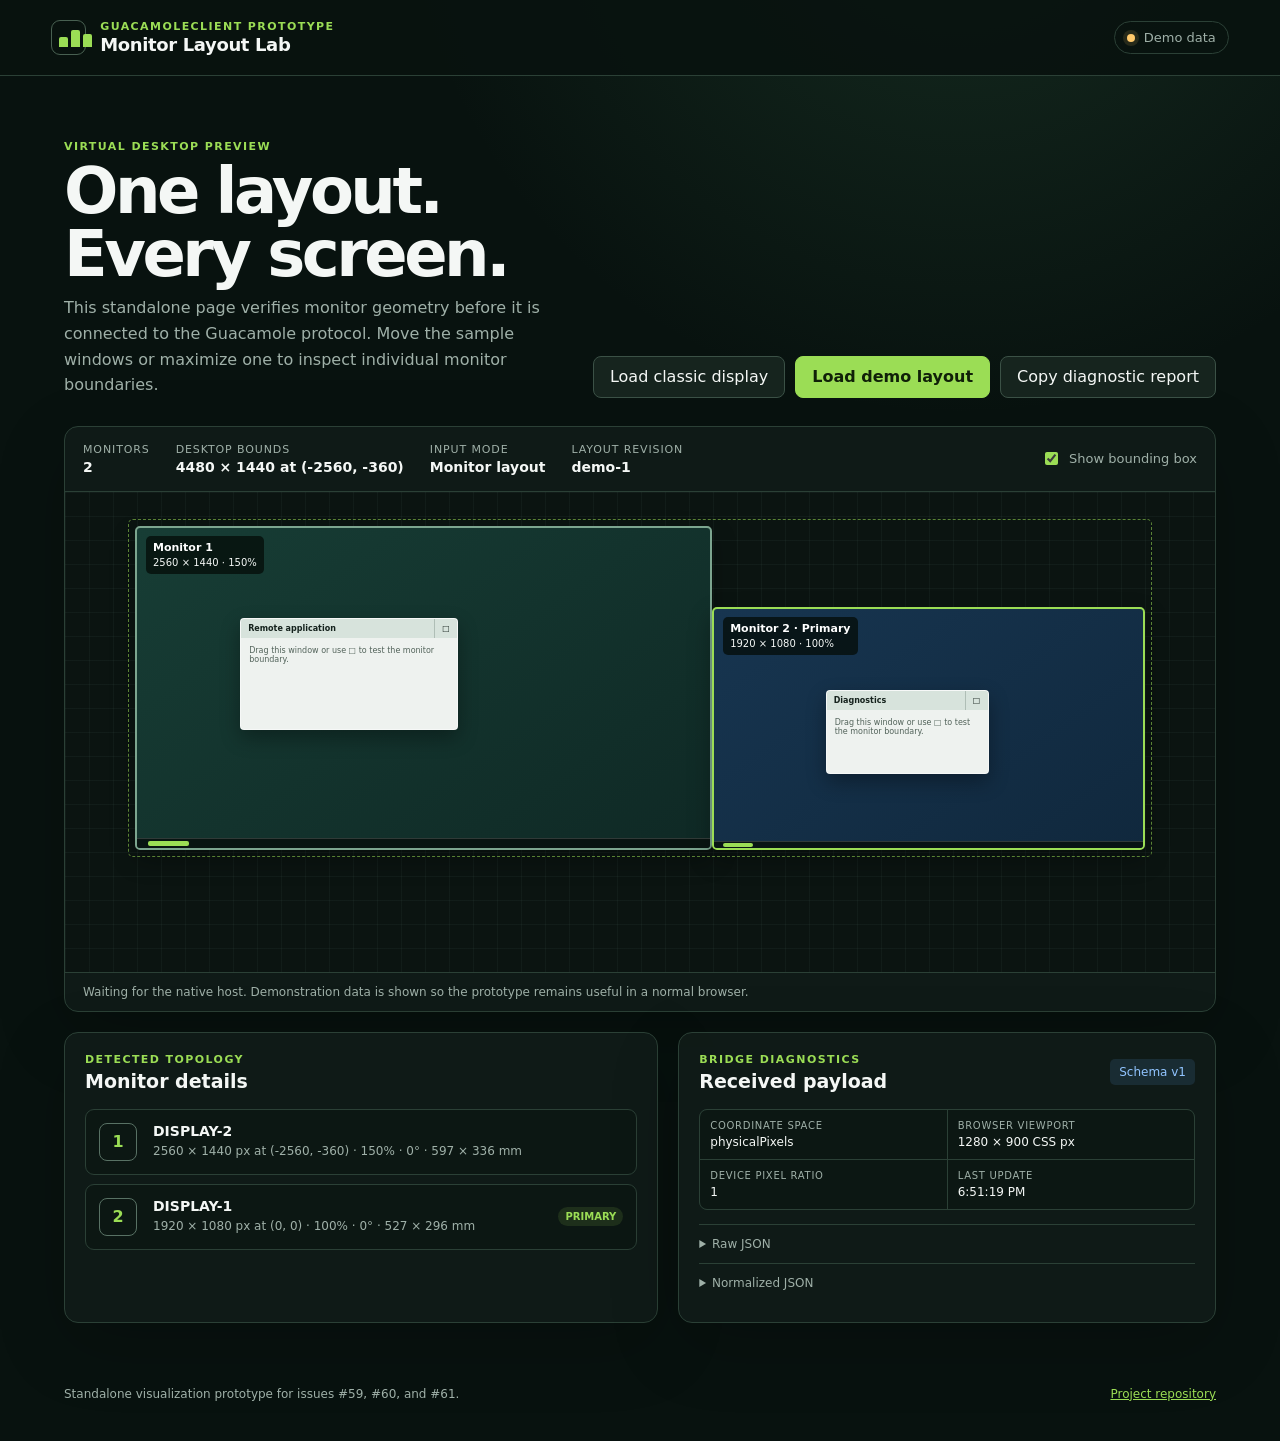
<file: docs/monitor-layout-prototype/index.html>
﻿<!doctype html>
<html lang="en">
<head>
  <meta charset="utf-8">
  <meta name="viewport" content="width=device-width, initial-scale=1">
  <meta name="description" content="Visualize monitor geometry reported by the native GuacamoleClient host.">
  <meta name="guacamole-client-profile-kind" content="monitor-layout-prototype-v1">
  <meta http-equiv="Content-Security-Policy" content="default-src 'self'; script-src 'self'; style-src 'self'; img-src 'self' data:; object-src 'none'; base-uri 'none'; form-action 'none'">
  <title>Monitor Layout Lab · GuacamoleClient</title>
  <link rel="stylesheet" href="styles.css">
</head>
<body>
  <header class="topbar">
    <div class="brand">
      <span class="brand-mark" aria-hidden="true"><i></i><i></i><i></i></span>
      <div>
        <p class="eyebrow">GuacamoleClient prototype</p>
        <h1>Monitor Layout Lab</h1>
      </div>
    </div>
    <div class="connection-state" id="connectionState" data-state="demo">
      <span class="state-dot" aria-hidden="true"></span>
      <span id="connectionStateText">Demo data</span>
    </div>
  </header>

  <main>
    <section class="hero" aria-labelledby="workspaceHeading">
      <div>
        <p class="eyebrow">Virtual desktop preview</p>
        <h2 id="workspaceHeading">One layout. Every screen.</h2>
        <p class="hero-copy">This standalone page verifies monitor geometry before it is connected to the Guacamole protocol. Move the sample windows or maximize one to inspect individual monitor boundaries.</p>
      </div>
      <div class="hero-actions">
        <button class="button" id="loadClassicButton" type="button">Load classic display</button>
        <button class="button button-primary" id="loadDemoButton" type="button">Load demo layout</button>
        <button class="button" id="copyReportButton" type="button">Copy diagnostic report</button>
      </div>
    </section>

    <section class="workspace-card" aria-label="Monitor layout visualization">
      <div class="workspace-toolbar">
        <div class="metric"><span>Monitors</span><strong id="monitorCount">0</strong></div>
        <div class="metric"><span>Desktop bounds</span><strong id="desktopBounds">—</strong></div>
        <div class="metric"><span>Input mode</span><strong id="inputMode">—</strong></div>
        <div class="metric"><span>Layout revision</span><strong id="layoutRevision">—</strong></div>
        <label class="toggle"><input id="showBoundingBox" type="checkbox" checked><span>Show bounding box</span></label>
      </div>
      <div class="stage" id="stage">
        <div class="desktop-canvas" id="desktopCanvas" aria-live="polite"></div>
      </div>
      <p class="stage-hint" id="stageHint">Waiting for the native host. Demonstration data is shown so the prototype remains useful in a normal browser.</p>
    </section>

    <section class="details-grid">
      <article class="panel monitor-panel">
        <div class="panel-heading">
          <div><p class="eyebrow">Detected topology</p><h2>Monitor details</h2></div>
        </div>
        <div class="monitor-list" id="monitorList"></div>
      </article>

      <article class="panel diagnostics-panel">
        <div class="panel-heading">
          <div><p class="eyebrow">Bridge diagnostics</p><h2>Received payload</h2></div>
          <span class="schema-badge" id="schemaBadge">Schema v1</span>
        </div>
        <div class="warning-list" id="warningList" aria-live="polite"></div>
        <dl class="diagnostic-summary">
          <div><dt>Coordinate space</dt><dd id="coordinateSpace">—</dd></div>
          <div><dt>Browser viewport</dt><dd id="viewportSize">—</dd></div>
          <div><dt>Device pixel ratio</dt><dd id="devicePixelRatio">—</dd></div>
          <div><dt>Last update</dt><dd id="lastUpdate">—</dd></div>
        </dl>
        <details>
          <summary>Raw JSON</summary>
          <pre id="rawJson"></pre>
        </details>
        <details>
          <summary>Normalized JSON</summary>
          <pre id="normalizedJson"></pre>
        </details>
      </article>
    </section>
  </main>

  <footer>
    <span>Standalone visualization prototype for issues #59, #60, and #61.</span>
    <a href="https://github.com/jochenwezel/GuacamoleClient" rel="noreferrer">Project repository</a>
  </footer>

  <div class="toast" id="toast" role="status" aria-live="polite"></div>
  <script type="module" src="app.mjs"></script>
</body>
</html>
</file>
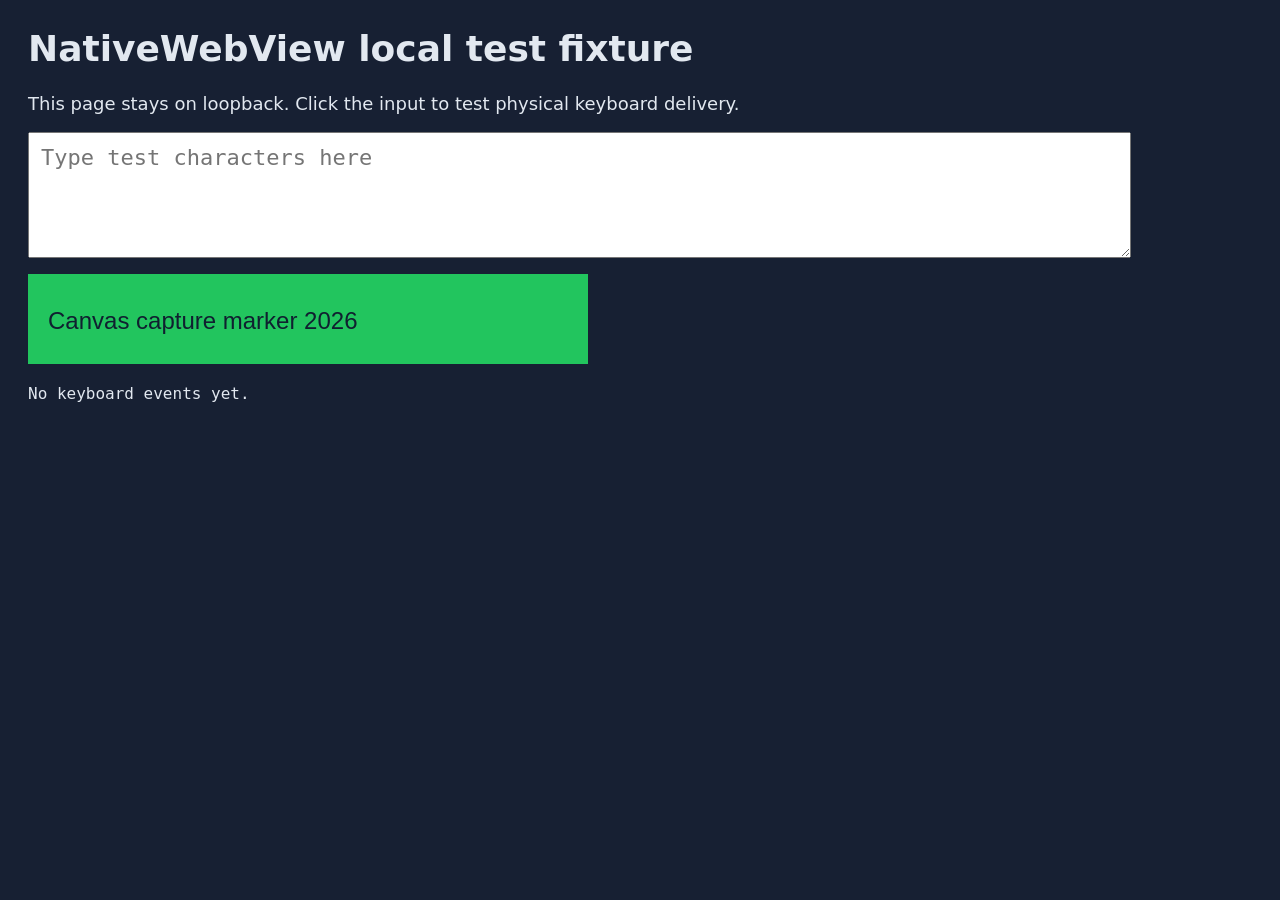
<file: tools/NativeBrowserPilotFixture.html>
﻿<!doctype html>
<html lang="en"><meta charset="utf-8"><title>NativeWebView local test fixture</title>
<style>
body { margin: 28px; color: #e2e8f0; background: #172033; font: 18px system-ui; }
textarea { display:block; width:88%; height:100px; padding:12px; font:22px monospace; }
pre { white-space:pre-wrap; font:16px monospace; }
canvas { margin-top:16px; }
</style>
<h1>NativeWebView local test fixture</h1>
<p>This page stays on loopback. Click the input to test physical keyboard delivery.</p>
<textarea id="input" aria-label="Keyboard test input" placeholder="Type test characters here"></textarea>
<canvas id="remote-display" width="560" height="90"></canvas>
<pre id="events">No keyboard events yet.</pre>
<script>
window.probeEvents = [];
for (const type of ['keydown','keyup','input','focus','blur']) {
  document.getElementById('input').addEventListener(type, e => {
    window.probeEvents.push({type:e.type,key:e.key,code:e.code,ctrl:e.ctrlKey,
      alt:e.altKey,shift:e.shiftKey,meta:e.metaKey,trusted:e.isTrusted});
    document.getElementById('events').textContent = JSON.stringify(window.probeEvents.slice(-12),null,2);
  });
}
window.probeState = () => ({cookie:document.cookie,storage:localStorage.getItem('probe'),
  value:document.getElementById('input').value,events:window.probeEvents,agent:navigator.userAgent});
const context = document.getElementById('remote-display').getContext('2d');
context.fillStyle='#22c55e'; context.fillRect(0,0,560,90);
context.fillStyle='#102030'; context.font='24px sans-serif';
context.fillText('Canvas capture marker 2026',20,55);
</script></html>
</file>
<file: docs/monitor-layout-prototype/styles.css>
﻿:root {
  color-scheme: dark;
  --background: #08120f;
  --surface: #101c18;
  --surface-raised: #172720;
  --line: #2b4036;
  --text: #f4f7f5;
  --muted: #9fb0a8;
  --accent: #9bdd55;
  --accent-strong: #c6ff72;
  --blue: #61a8ff;
  --warning: #ffc96b;
  --danger: #ff7f76;
  font-family: Inter, "Segoe UI", system-ui, sans-serif;
}

* { box-sizing: border-box; }

body {
  min-width: 320px;
  margin: 0;
  background:
    radial-gradient(circle at 75% -10%, rgba(70, 137, 95, 0.22), transparent 35rem),
    var(--background);
  color: var(--text);
}

button, input { font: inherit; }
button { color: inherit; }

.topbar {
  display: flex;
  align-items: center;
  justify-content: space-between;
  min-height: 76px;
  padding: 14px clamp(20px, 4vw, 64px);
  border-bottom: 1px solid var(--line);
  background: rgba(8, 18, 15, 0.9);
}

.brand { display: flex; align-items: center; gap: 14px; }
.brand h1 { margin: 1px 0 0; font-size: 18px; letter-spacing: -0.02em; }
.eyebrow { margin: 0; color: var(--accent); font-size: 11px; font-weight: 700; letter-spacing: 0.13em; text-transform: uppercase; }

.brand-mark { display: grid; grid-template-columns: repeat(3, 9px); gap: 3px; align-items: end; width: 35px; height: 35px; padding: 7px; border: 1px solid #486051; border-radius: 9px; }
.brand-mark i { display: block; background: var(--accent); border-radius: 2px 2px 0 0; }
.brand-mark i:nth-child(1) { height: 10px; }
.brand-mark i:nth-child(2) { height: 17px; }
.brand-mark i:nth-child(3) { height: 13px; }

.connection-state { display: flex; align-items: center; gap: 9px; padding: 8px 12px; border: 1px solid var(--line); border-radius: 999px; color: var(--muted); font-size: 13px; }
.state-dot { width: 8px; height: 8px; border-radius: 50%; background: var(--warning); box-shadow: 0 0 0 4px rgba(255, 201, 107, 0.12); }
.connection-state[data-state="connected"] .state-dot { background: var(--accent); box-shadow: 0 0 0 4px rgba(155, 221, 85, 0.12); }
.connection-state[data-state="error"] .state-dot { background: var(--danger); }

main { width: min(1500px, 100%); margin: 0 auto; padding: clamp(28px, 5vw, 64px); }
.hero { display: flex; align-items: end; justify-content: space-between; gap: 32px; margin-bottom: 28px; }
.hero h2 { max-width: 680px; margin: 7px 0 10px; font-size: clamp(32px, 5vw, 64px); line-height: 0.98; letter-spacing: -0.055em; }
.hero-copy { max-width: 760px; margin: 0; color: var(--muted); font-size: 16px; line-height: 1.6; }
.hero-actions { display: flex; flex-wrap: wrap; gap: 10px; flex: 0 0 auto; }
.button { min-height: 42px; padding: 0 16px; border: 1px solid #3b5146; border-radius: 8px; background: #16241e; cursor: pointer; }
.button:hover { border-color: #678071; background: #1d3027; }
.button:focus-visible, summary:focus-visible, input:focus-visible { outline: 3px solid rgba(155, 221, 85, 0.5); outline-offset: 2px; }
.button-primary { border-color: var(--accent); background: var(--accent); color: #102008; font-weight: 700; }
.button-primary:hover { background: var(--accent-strong); border-color: var(--accent-strong); }

.workspace-card, .panel { border: 1px solid var(--line); border-radius: 14px; background: rgba(16, 28, 24, 0.88); box-shadow: 0 22px 70px rgba(0, 0, 0, 0.2); }
.workspace-toolbar { display: flex; align-items: center; gap: 26px; min-height: 65px; padding: 12px 18px; border-bottom: 1px solid var(--line); }
.metric { display: flex; flex-direction: column; gap: 3px; }
.metric span { color: var(--muted); font-size: 11px; text-transform: uppercase; letter-spacing: 0.08em; }
.metric strong { font-size: 14px; font-variant-numeric: tabular-nums; }
.toggle { display: flex; align-items: center; gap: 8px; margin-left: auto; color: var(--muted); font-size: 13px; cursor: pointer; }
.toggle input { accent-color: var(--accent); }

.stage { position: relative; min-height: 480px; padding: 34px; overflow: hidden; background-color: #0b1411; background-image: linear-gradient(rgba(98, 137, 117, 0.08) 1px, transparent 1px), linear-gradient(90deg, rgba(98, 137, 117, 0.08) 1px, transparent 1px); background-size: 24px 24px; }
.desktop-canvas { position: relative; margin: auto; transition: width 180ms ease, height 180ms ease; }
.desktop-canvas::after { content: ""; position: absolute; inset: -7px; border: 1px dashed rgba(155, 221, 85, 0.55); border-radius: 5px; pointer-events: none; }
.desktop-canvas.hide-bounds::after { display: none; }
.stage-hint { margin: 0; padding: 12px 18px; border-top: 1px solid var(--line); color: var(--muted); font-size: 12px; }

.monitor { position: absolute; overflow: hidden; border: 2px solid #7ca58f; border-radius: 5px; background: linear-gradient(145deg, #173d35, #0f2925); box-shadow: 0 10px 24px rgba(0,0,0,0.3); }
.monitor.primary { border-color: var(--accent); }
.monitor:nth-child(even) { background: linear-gradient(145deg, #173550, #10283d); }
.monitor-label { position: absolute; top: 8px; left: 9px; z-index: 2; padding: 5px 7px; border-radius: 5px; background: rgba(5, 13, 10, 0.78); font-size: 10px; line-height: 1.35; pointer-events: none; }
.monitor-label strong { display: block; color: #fff; font-size: 11px; }
.dummy-taskbar { position: absolute; z-index: 4; right: 0; bottom: 0; left: 0; height: max(7px, 3.3%); min-height: 7px; background: rgba(7, 16, 14, 0.88); border-top: 1px solid rgba(255,255,255,0.16); }
.dummy-taskbar::before { content: ""; position: absolute; left: 2%; top: 25%; width: 7%; height: 50%; border-radius: 2px; background: var(--accent); }

.dummy-window { position: absolute; z-index: 3; min-width: 70px; min-height: 48px; overflow: hidden; border: 1px solid rgba(255,255,255,0.45); border-radius: 4px; background: #eef2ef; color: #15221d; box-shadow: 0 8px 20px rgba(0,0,0,0.32); }
.dummy-window-title { display: flex; align-items: center; justify-content: space-between; min-height: 19px; padding-left: 7px; background: #d7e3dc; font-size: 8px; font-weight: 700; cursor: move; user-select: none; }
.dummy-window button { align-self: stretch; width: 23px; padding: 0; border: 0; border-left: 1px solid #afbeb6; background: transparent; color: #17241e; cursor: pointer; }
.dummy-window button:hover { background: #bfd1c6; }
.dummy-window-content { padding: 8px; color: #52635a; font-size: 8px; }

.details-grid { display: grid; grid-template-columns: minmax(0, 1.05fr) minmax(0, 0.95fr); gap: 20px; margin-top: 20px; }
.panel { padding: 20px; }
.panel-heading { display: flex; align-items: center; justify-content: space-between; gap: 16px; margin-bottom: 17px; }
.panel-heading h2 { margin: 4px 0 0; font-size: 19px; }
.schema-badge { padding: 6px 9px; border-radius: 5px; background: rgba(97, 168, 255, 0.12); color: #91c4ff; font-size: 12px; }
.monitor-list { display: grid; gap: 9px; }
.monitor-item { display: grid; grid-template-columns: 42px 1fr auto; gap: 12px; align-items: center; padding: 13px; border: 1px solid var(--line); border-radius: 9px; background: #0c1713; }
.monitor-number { display: grid; place-items: center; width: 38px; height: 38px; border: 1px solid #587164; border-radius: 8px; color: var(--accent); font-weight: 800; }
.monitor-item h3 { margin: 0 0 4px; font-size: 14px; }
.monitor-item p { margin: 0; color: var(--muted); font-size: 12px; line-height: 1.45; }
.primary-badge { padding: 4px 7px; border-radius: 999px; background: rgba(155, 221, 85, 0.12); color: var(--accent); font-size: 10px; font-weight: 700; text-transform: uppercase; }
.diagnostic-summary { display: grid; grid-template-columns: 1fr 1fr; gap: 1px; overflow: hidden; margin: 0 0 14px; border: 1px solid var(--line); border-radius: 8px; background: var(--line); }
.diagnostic-summary div { padding: 10px; background: #0c1713; }
.diagnostic-summary dt { color: var(--muted); font-size: 10px; text-transform: uppercase; letter-spacing: 0.07em; }
.diagnostic-summary dd { margin: 4px 0 0; font-size: 12px; font-variant-numeric: tabular-nums; }
.warning-list:not(:empty) { display: grid; gap: 7px; margin-bottom: 14px; }
.warning { padding: 9px 10px; border-left: 3px solid var(--warning); background: rgba(255, 201, 107, 0.08); color: #ffe0a8; font-size: 12px; }
details { border-top: 1px solid var(--line); }
summary { padding: 12px 0; color: var(--muted); cursor: pointer; font-size: 12px; }
pre { max-height: 320px; margin: 0 0 12px; padding: 12px; overflow: auto; border-radius: 7px; background: #07100d; color: #c8d8d0; font: 11px/1.55 "Cascadia Mono", Consolas, monospace; }
footer { display: flex; justify-content: space-between; gap: 20px; max-width: 1500px; margin: 0 auto; padding: 0 clamp(28px, 5vw, 64px) 40px; color: var(--muted); font-size: 12px; }
footer a { color: var(--accent); }
.toast { position: fixed; right: 24px; bottom: 24px; z-index: 20; padding: 11px 14px; border: 1px solid #577063; border-radius: 8px; background: #172720; opacity: 0; transform: translateY(10px); pointer-events: none; transition: 160ms ease; }
.toast.visible { opacity: 1; transform: none; }

@media (max-width: 850px) {
  .hero { align-items: start; flex-direction: column; }
  .details-grid { grid-template-columns: 1fr; }
  .stage { min-height: 380px; padding: 25px 18px; }
  .workspace-toolbar { flex-wrap: wrap; gap: 14px 24px; }
  .toggle { width: 100%; margin-left: 0; }
}

@media (max-width: 560px) {
  .topbar { align-items: start; }
  .connection-state { padding: 7px; }
  #connectionStateText { position: absolute; width: 1px; height: 1px; overflow: hidden; clip: rect(0 0 0 0); }
  main { padding: 26px 16px; }
  .hero h2 { font-size: 38px; }
  .hero-actions, .button { width: 100%; }
  .stage { min-height: 300px; }
  .diagnostic-summary { grid-template-columns: 1fr; }
  footer { flex-direction: column; padding: 0 16px 30px; }
}

@media (prefers-reduced-motion: reduce) {
  *, *::before, *::after { scroll-behavior: auto !important; transition-duration: 0.01ms !important; }
}
</file>
